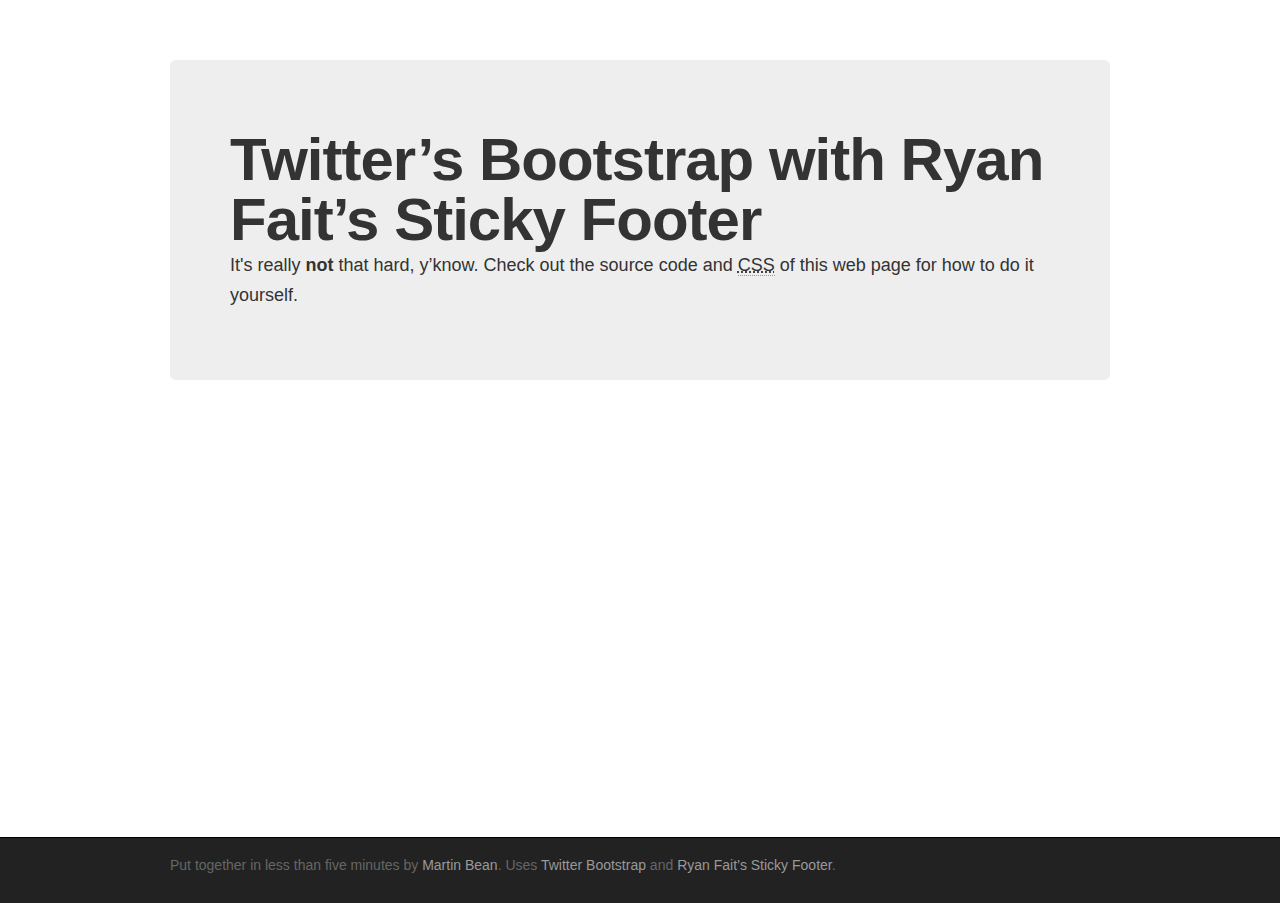
<file: sticky.html>
<!DOCTYPE html>
<html>
  <head>
    <meta charset="utf-8" />
    <meta name="author" content="Martin Bean" />
    <title>Twitter&rsquo;s Bootstrap with Ryan Fait&rsquo;s Sticky Footer</title>
    <link rel="stylesheet" href="css/bootstrap.min.css" />
    <style>
        html, body {
            height: 100%;
        }
        footer {
            color: #666;
            background: #222;
            padding: 17px 0 18px 0;
            border-top: 1px solid #000;
        }
        footer a {
            color: #999;
        }
        footer a:hover {
            color: #efefef;
        }
        .wrapper {
            min-height: 100%;
            height: auto !important;
            height: 100%;
            margin: 0 auto -63px;
        }
        .push {
            height: 63px;
        }
        /* not required for sticky footer; just pushes hero down a bit */
        .wrapper > .container {
            padding-top: 60px;
        }
    </style>
  </head>
  <body>
    <div class="wrapper">
      <div class="container">
        <header class="hero-unit">
          <h1>Twitter&rsquo;s Bootstrap with Ryan Fait&rsquo;s Sticky Footer</h1>
          <p>It's really <strong>not</strong> that hard, y&rsquo;know. Check out the source code and <abbr title="Cascading Style Sheets">CSS</abbr> of this web page for how to do it yourself.</p>
        </header>
      </div>
      <div class="push"><!--//--></div>
    </div>
    <footer>
      <div class="container">
        <p>Put together in less than five minutes by <a href="http://www.martinbean.co.uk/" rel="author">Martin Bean</a>. Uses <a href="http://twitter.github.com/bootstrap/" rel="external">Twitter Bootstrap</a> and <a href="http://ryanfait.com/sticky-footer/" rel="external">Ryan Fait&rsquo;s Sticky Footer</a>.</p>
      </div>
    </footer>
  </body>
</html>
</file>
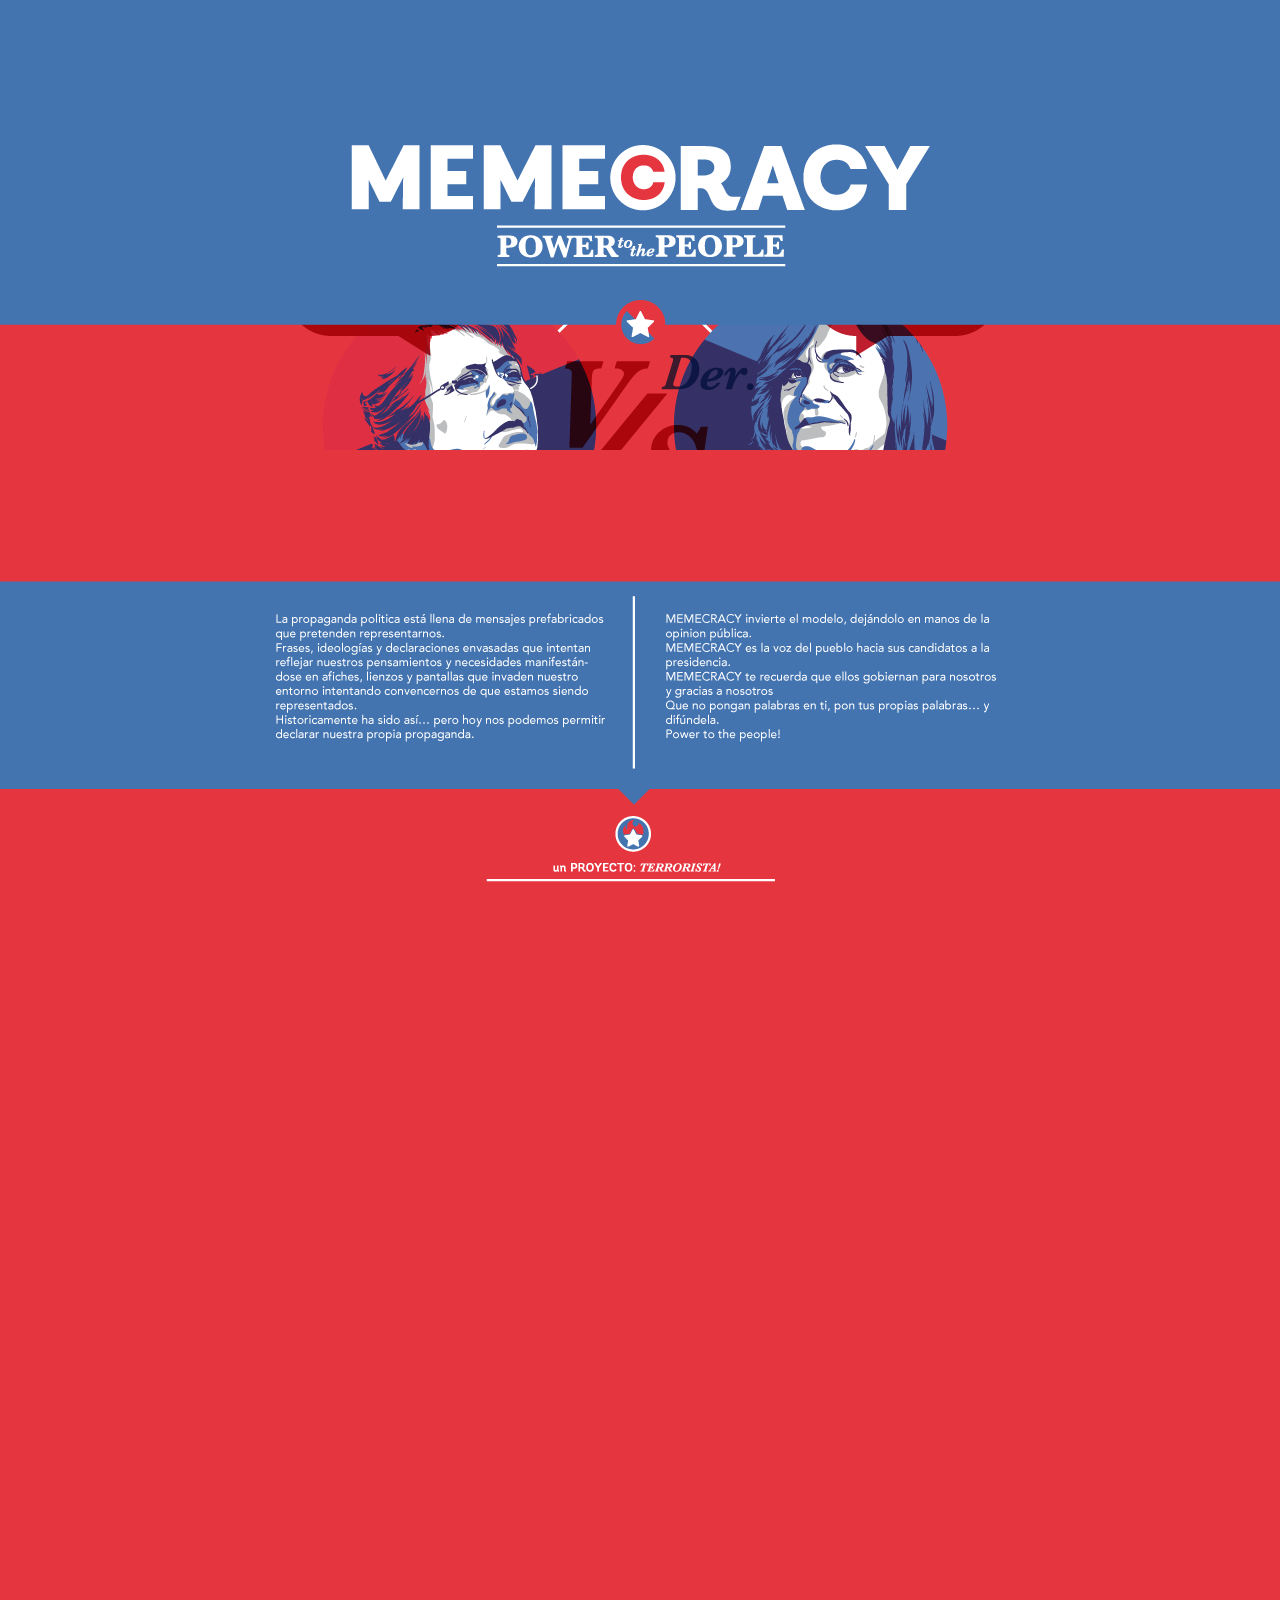
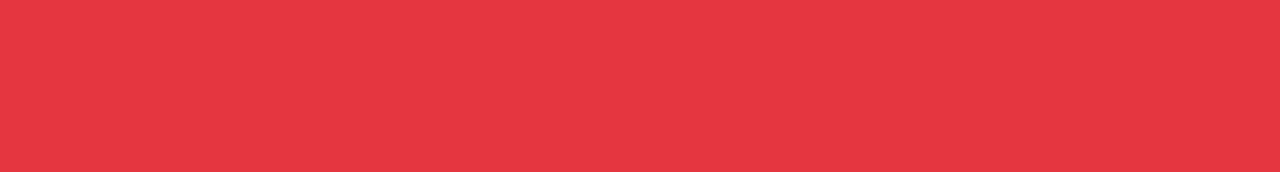
<file: static/veil.html>
<!doctype html>
<html>
<head>
    <meta charset="utf-8">
    <meta http-equiv="X-UA-Compatible" content="IE=edge">
    <meta name="viewport" content="width=device-width, initial-scale=1.0">
    <meta name="description" content="">

    <style>
        html, body {
            min-height: 600px;
            height: 140%;
        }
        body {background-color: rgb(229, 54,64);}

        header,
        footer,
        article {
            position: fixed;
            left: 0;
            width: 100%;
            height: 250px;
        }

        header {
            top: 0;
            background: url(i/memecracy-header.png) no-repeat 50% 0;
            /*background-color: rgb(67, 116,176);*/
            color: white;
            height: 350px;
        }
        article {
            background: rgb(229, 54,64) url(i/memecracy-candidatas.png) 50% 0 no-repeat;
            top: 200px;
            z-index: -10;

        }
        footer {
            bottom: 0;
            background: rgb(229, 54,64) url(i/memecracy-acerca.png) 50% 0 no-repeat;
            height: 350px;
        }
    </style>

    <title>Veil.js</title>
</head>
<body>
    <header></header>
    <article></article>
    <footer></footer>

    <script src="scripts/veil.js"></script>
    <script>
        var header = document.querySelector('header');
        var footer = document.querySelector('footer');
        var hasTouch = 'ontouchstart' in window;

        if (!hasTouch) {
            Veil(header);
            Veil(footer, {
                prop: 'bottom'
            });
        }
    </script>
</body>
</html>
</file>
